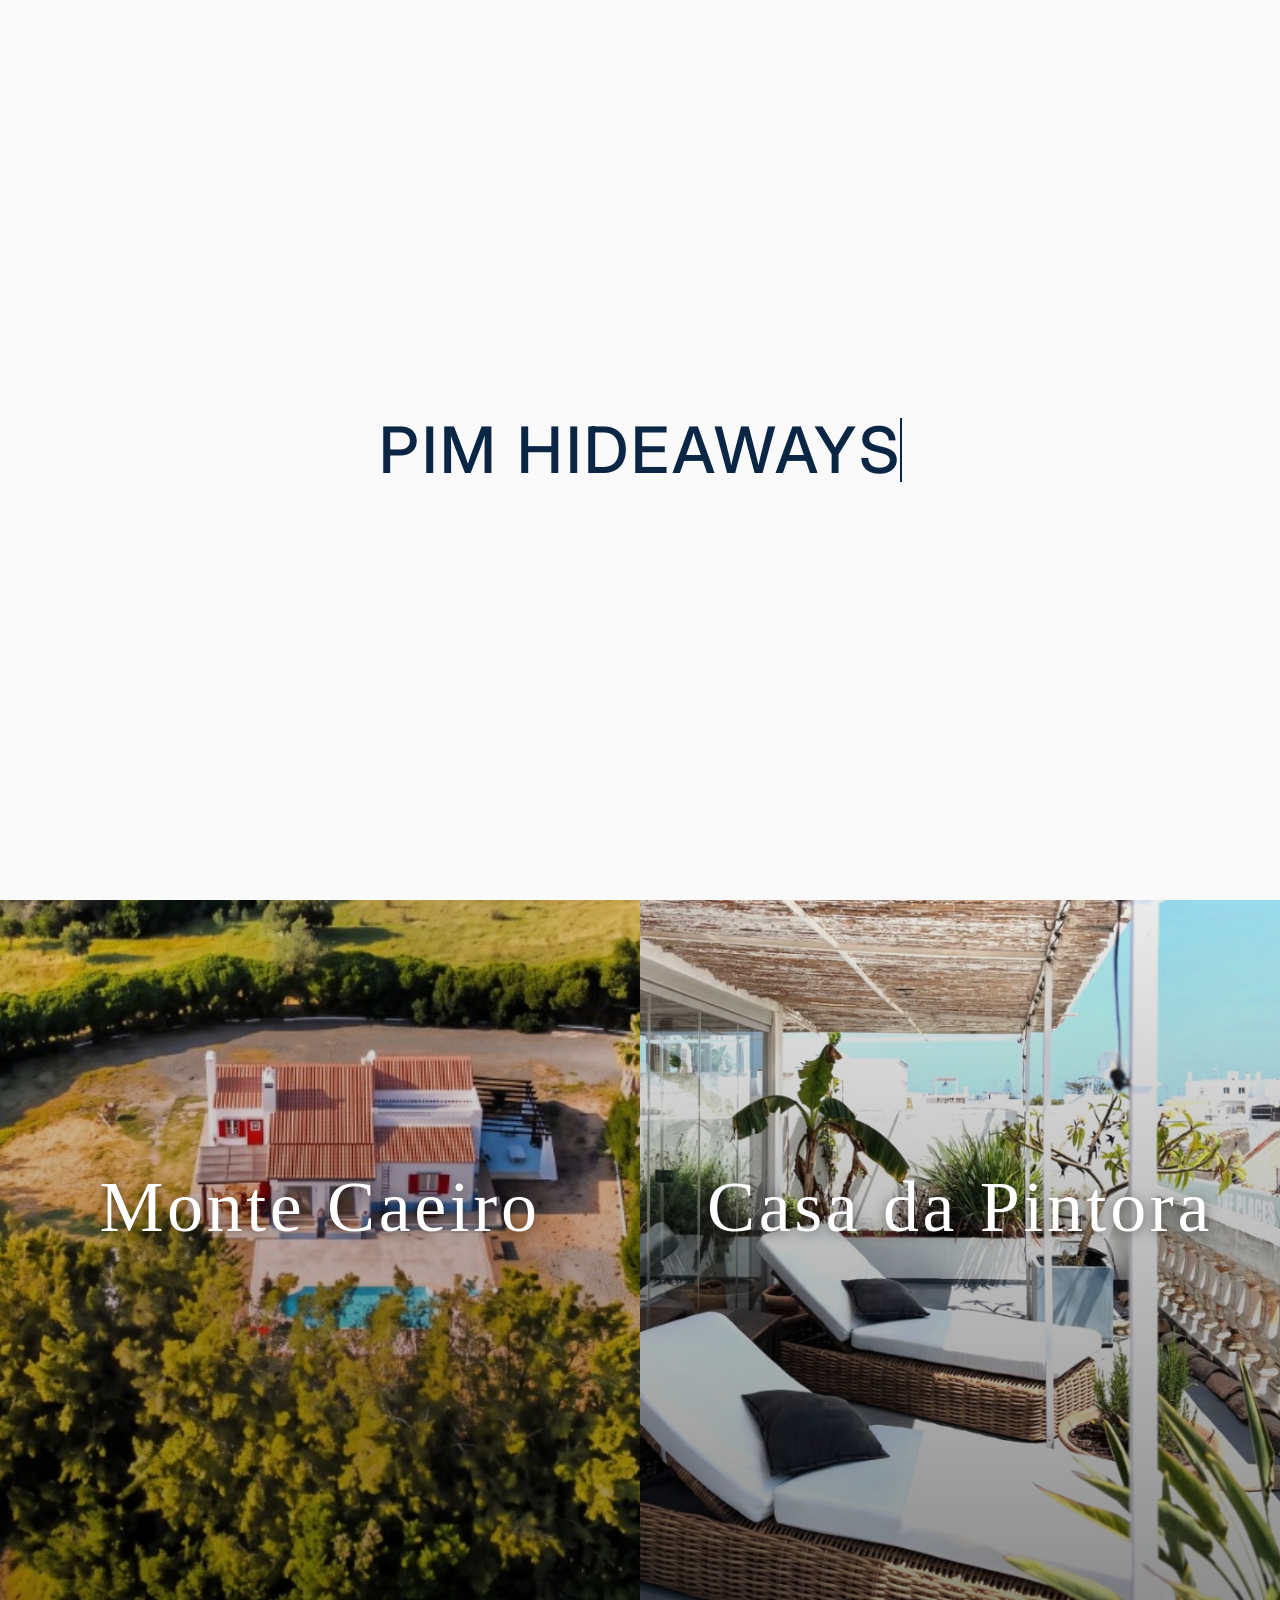
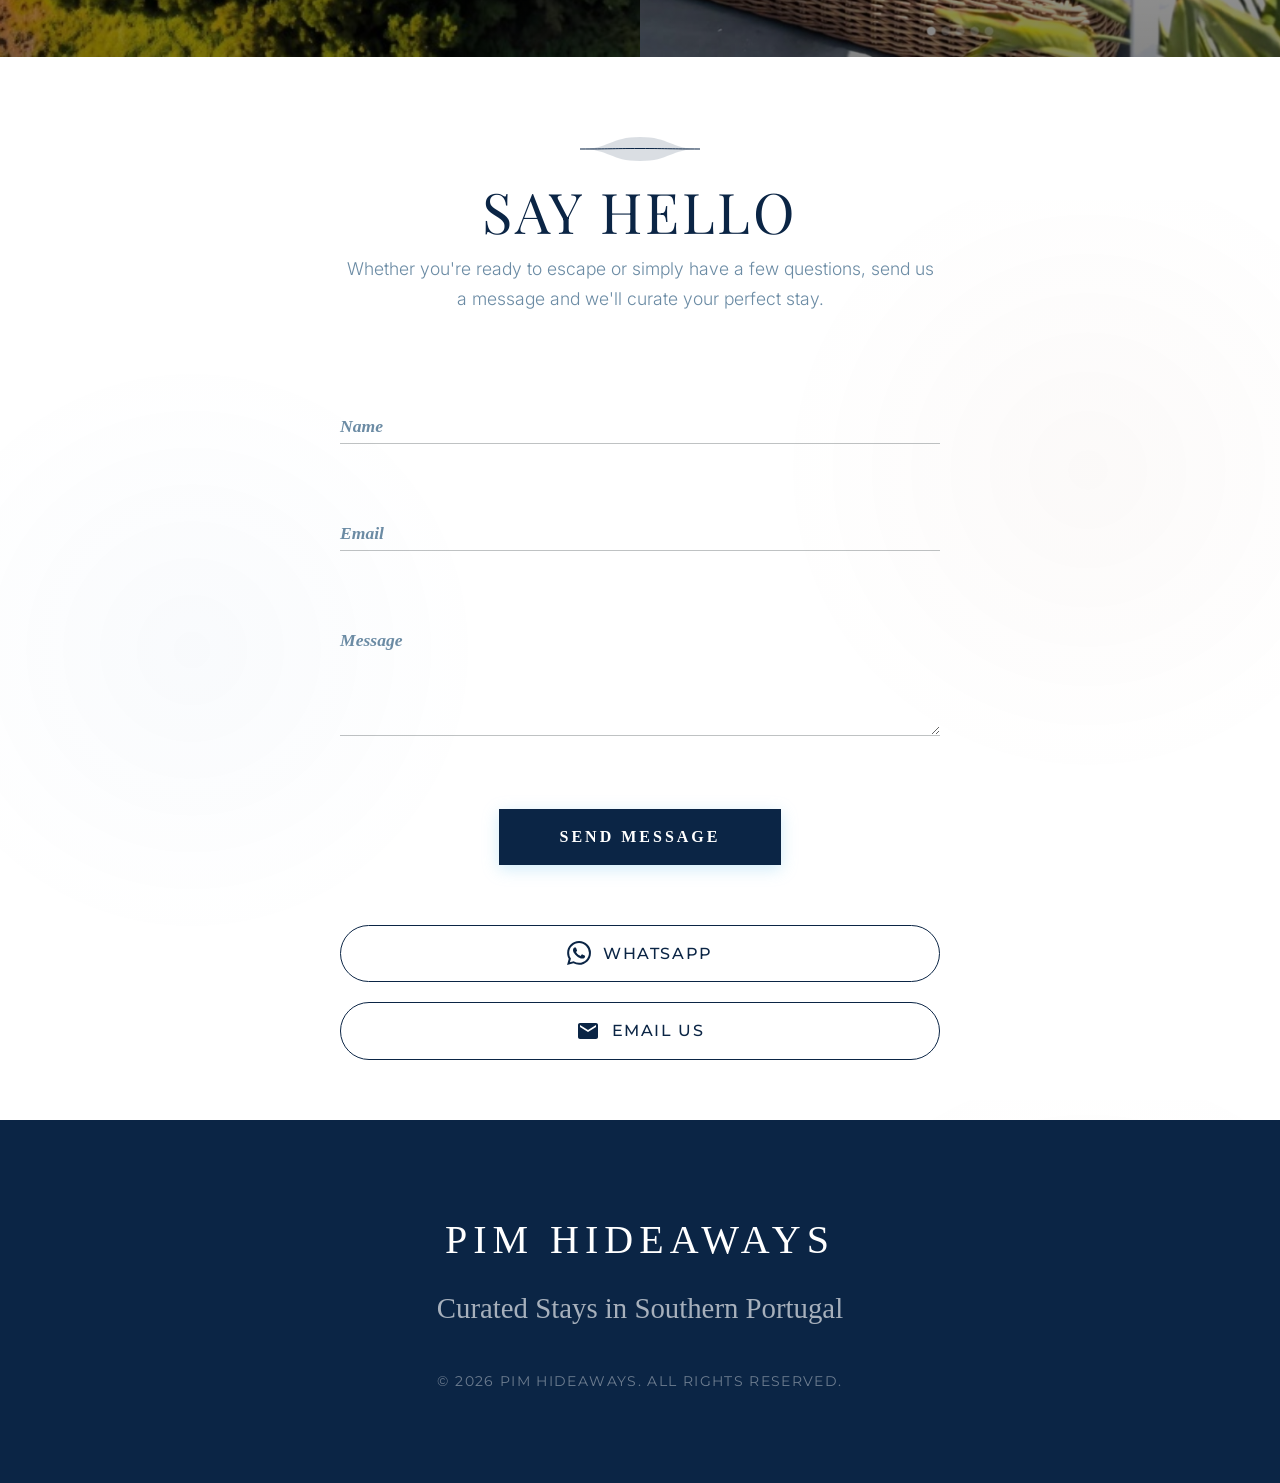
<file: index.html>
<!DOCTYPE html>
<html lang="en">
<head>
  <meta charset="UTF-8">
  <meta name="viewport" content="width=device-width, initial-scale=1.0">
  
  <!-- SEO & Open Graph Tags -->
  <title>Portugal Vacation Rentals | Porto Covo & Olhão</title>
  <meta name="description" content="Discover our luxury vacation rentals in Portugal. Choose between the breathtaking Monte Caeiro in Porto Covo and the artistic Casa da Pintora in Olhão.">
  <meta property="og:title" content="Pim Hideaways | Luxury Rentals in Portugal">
  <meta property="og:description" content="Two unique luxury properties in Portugal — Monte Caeiro in Porto Covo and Casa da Pintora in Olhão.">
  <meta property="og:image" content="https://dudupim2006.github.io/Pim-Hideaways/assets/og-preview.jpg">
  <meta property="og:image:width" content="1200">
  <meta property="og:image:height" content="630">
  <meta property="og:image:type" content="image/jpeg">
  <meta property="og:url" content="https://dudupim2006.github.io/Pim-Hideaways/">
  <meta property="og:type" content="website">
  <meta name="twitter:card" content="summary_large_image">
  <meta name="twitter:image" content="https://dudupim2006.github.io/Pim-Hideaways/assets/og-preview.jpg">

  <!-- Fonts & Icons -->
  <link rel="preconnect" href="https://fonts.googleapis.com">
  <link href="https://fonts.googleapis.com/css2?family=Inter:wght@400;500;600;800;900&family=Montserrat:ital,wght@0,100..900;1,100..900&family=Pinyon+Script&family=Playfair+Display:ital,wght@0,300;0,400;0,600;0,700;1,600&display=swap" rel="stylesheet">
  <link rel="stylesheet" href="https://fonts.googleapis.com/css2?family=Material+Symbols+Outlined:opsz,wght,FILL,GRAD@24,400,0,0" />
  
  <link rel="stylesheet" href="css/styles.css?v=23">
</head>
<body style="opacity: 0;">



  <script>
    if (sessionStorage.getItem("skipIntro")) {
      document.documentElement.classList.add("skip-intro");
      sessionStorage.removeItem("skipIntro");
    }
  </script>
  <!-- Premium Preloader Intro -->
  <div id="intro-preloader" style="display: flex; justify-content: center; align-items: center;">
    <div class="intro-logo-container" style="position: relative; display: inline-block;">
      <span class="intro-logo-hidden" style="visibility: hidden;">PIM HIDEAWAYS</span>
      <h1 class="intro-logo" style="position: absolute; top: 0; left: 0; margin: 0;">PIM HIDEAWAYS</h1>
    </div>
  </div>

  <!-- Overlay Navigation -->
  <div class="menu-overlay" id="menu-overlay">
    <div class="menu-content">
      <a href="index.html" class="menu-link hover-target">HOME</a>
      <a href="monte-caeiro.html" class="menu-link hover-target">MONTE CAEIRO</a>
      <a href="casa-da-pintora.html" class="menu-link hover-target">CASA DA PINTORA</a>
      <a href="booking.html" class="menu-link hover-target">BOOK NOW</a>
    </div>
  </div>

  <!-- Sticky Navbar -->
  <nav class="navbar">
    <div class="container nav-content">
      <a href="index.html" class="logo hover-target">PIM HIDEAWAYS</a>
      <button class="hamburger hover-target" id="hamburger-menu" aria-label="Menu">
        <span></span>
        <span></span>
      </button>
    </div>
  </nav>

  <!-- Introduction Section -->
  <header class="intro-section fade-in-section" style="padding: 140px 24px 80px; text-align: center; display: flex; flex-direction: column; align-items: center;">
    <span style="font-family: 'Inter', sans-serif; font-size: 0.85rem; font-weight: 600; letter-spacing: 4px; color: var(--color-gray); text-transform: uppercase; margin-bottom: 25px;">Our Collection</span>
    
    <h2 style="font-family: 'Playfair Display', serif; font-size: clamp(2.5rem, 5vw, 4rem); font-weight: 300; color: var(--color-charcoal); line-height: 1.2; max-width: 800px; margin: 0 auto 30px; letter-spacing: -0.02em;">
      Two distinct expressions of the Portuguese soul.
    </h2>
    
    <p style="font-family: 'Inter', sans-serif; font-size: 1.15rem; max-width: 650px; margin: 0 auto 50px; color: var(--color-gray); line-height: 1.8; font-weight: 300;">
      From the breathtaking, untamed nature of Monte Caeiro to the vibrant artistic charm of Casa da Pintora—discover your perfect escape in the South of Portugal.
    </p>

    <!-- Architectural scroll line indicator -->
    <div style="width: 1px; height: 80px; background-color: var(--color-charcoal); opacity: 0.2;"></div>
  </header>

  <!-- Split-screen "Button Pictures" Section -->
  <div class="hero-split-container fade-in-section" style="width: 100%; max-width: 1400px; margin: 0 auto;">
    <a href="monte-caeiro.html" class="hero-split-pane hover-target">
      <img src="assets/monte-new.jpg" alt="Monte Caeiro">
      <div class="hero-split-overlay"></div>
      <h2 class="hero-split-title">Monte Caeiro</h2>
    </a>
    <a href="casa-da-pintora.html" class="hero-split-pane hover-target">
      <img src="assets/casa-new.jpg" alt="Casa da Pintora">
      <div class="hero-split-overlay"></div>
      <h2 class="hero-split-title">Casa da Pintora</h2>
    </a>
  </div>

  <main>
    <!-- Property Stack removed in favor of Split-screen buttons -->
  </main>

  <!-- Contact Section -->
  <section class="contact-section container fade-in-section">
    <div class="contact-single-column" style="max-width: 600px; margin: 0 auto; text-align: center;">
      <!-- Contact Intro & Form -->
      <div class="contact-form-container">
        <div class="contact-header" style="text-align: center; margin-bottom: 40px;">
          <div class="decorative-swirl" style="margin-bottom: 15px;">
            <svg width="120" height="24" viewBox="0 0 120 24" fill="none" xmlns="http://www.w3.org/2000/svg" style="margin: 0 auto;">
              <path d="M0 12C30 12 30 0 60 0C90 0 90 12 120 12C90 12 90 24 60 24C30 24 30 12 0 12Z" fill="currentColor" opacity="0.15"/>
              <path d="M0 12C30 12 30 11.5 60 11.5C90 11.5 90 12 120 12" stroke="var(--color-charcoal)" stroke-width="1"/>
            </svg>
          </div>
          <h2 style="font-family: 'Playfair Display', serif; font-size: 3.5rem; font-style: normal; font-weight: 400; margin-bottom: 15px; color: var(--color-charcoal); line-height: 1; text-transform: uppercase; letter-spacing: 0.05em;">Say Hello</h2>
          <p style="font-family: 'Inter', sans-serif; font-size: 1.1rem; color: var(--color-gray); font-weight: 300;">Whether you're ready to escape or simply have a few questions, send us a message and we'll curate your perfect stay.</p>
        </div>
        <form class="contact-form" onsubmit="event.preventDefault();" style="text-align: left;">
          <div class="form-group">
            <input type="text" id="name" required placeholder=" ">
            <label for="name">Name</label>
          </div>
          <div class="form-group">
            <input type="email" id="email" required placeholder=" ">
            <label for="email">Email</label>
          </div>
          <div class="form-group">
            <textarea id="message" required placeholder=" " rows="2"></textarea>
            <label for="message">Message</label>
          </div>
          <div style="text-align: center; margin-bottom: 40px;">
            <button type="submit" class="btn-primary hover-target" style="padding: 18px 60px; letter-spacing: 3px; border-radius: 0; font-weight: 600;">SEND MESSAGE</button>
          </div>
        </form>
      </div>
      
      <!-- Right side: Clean Creative Contact Buttons -->
      <div class="contact-cards" style="display: flex; gap: 20px; justify-content: space-between; flex-wrap: wrap;">
        
        <a href="https://wa.me/yourwhatsapplink" target="_blank" class="circular-btn whatsapp-btn hover-target">
          <svg viewBox="0 0 24 24" style="width: 24px; height: 24px; fill: currentColor;"><path d="M17.472 14.382c-.297-.149-1.758-.867-2.03-.967-.273-.099-.471-.148-.67.15-.197.297-.767.966-.94 1.164-.173.199-.347.223-.644.075-.297-.15-1.255-.463-2.39-1.475-.883-.788-1.48-1.761-1.653-2.059-.173-.297-.018-.458.13-.606.134-.133.298-.347.446-.52.149-.174.198-.298.298-.497.099-.198.05-.371-.025-.52-.075-.149-.669-1.612-.916-2.207-.242-.579-.487-.5-.669-.51a12.8 12.8 0 0 0-.57-.01c-.198 0-.52.074-.792.372-.272.297-1.04 1.016-1.04 2.479 0 1.462 1.065 2.875 1.213 3.074.149.198 2.096 3.2 5.077 4.487.709.306 1.262.489 1.694.625.712.227 1.36.195 1.871.118.571-.085 1.758-.719 2.006-1.413.248-.694.248-1.289.173-1.413-.074-.124-.272-.198-.57-.347m-5.421 7.403h-.004a9.87 9.87 0 0 1-5.031-1.378l-.361-.214-3.741.982.998-3.648-.235-.374a9.86 9.86 0 0 1-1.51-5.26c.001-5.45 4.436-9.884 9.888-9.884 2.64 0 5.122 1.03 6.988 2.898a9.825 9.825 0 0 1 2.893 6.994c-.003 5.45-4.437 9.884-9.885 9.884m8.413-18.297A11.815 11.815 0 0 0 12.05 0C5.495 0 .16 5.335.157 11.892c0 2.096.547 4.142 1.588 5.945L.057 24l6.305-1.654a11.882 11.882 0 0 0 5.683 1.448h.005c6.554 0 11.89-5.335 11.893-11.893a11.821 11.821 0 0 0-3.48-8.413Z"/></svg>
          WhatsApp
        </a>

        <a href="mailto:tapncon.info@gmail.com" class="circular-btn email-btn hover-target">
          <svg viewBox="0 0 24 24" style="width: 24px; height: 24px; fill: currentColor;"><path d="M20 4H4c-1.1 0-1.99.9-1.99 2L2 18c0 1.1.9 2 2 2h16c1.1 0 2-.9 2-2V6c0-1.1-.9-2-2-2zm0 4l-8 5-8-5V6l8 5 8-5v2z"/></svg>
          Email Us
        </a>
        
      </div>
    </div>
  </section>

  <!-- Global Footer -->
  <footer>
    <div class="container">
      <h2>PIM Hideaways</h2>
      <p class="footer-subtitle">Curated Stays in Southern Portugal</p>
      <p>&copy; 2026 PIM Hideaways. All rights reserved.</p>
    </div>
  </footer>

  <script src="js/main.js?v=9"></script>
</body>
</html>
</file>
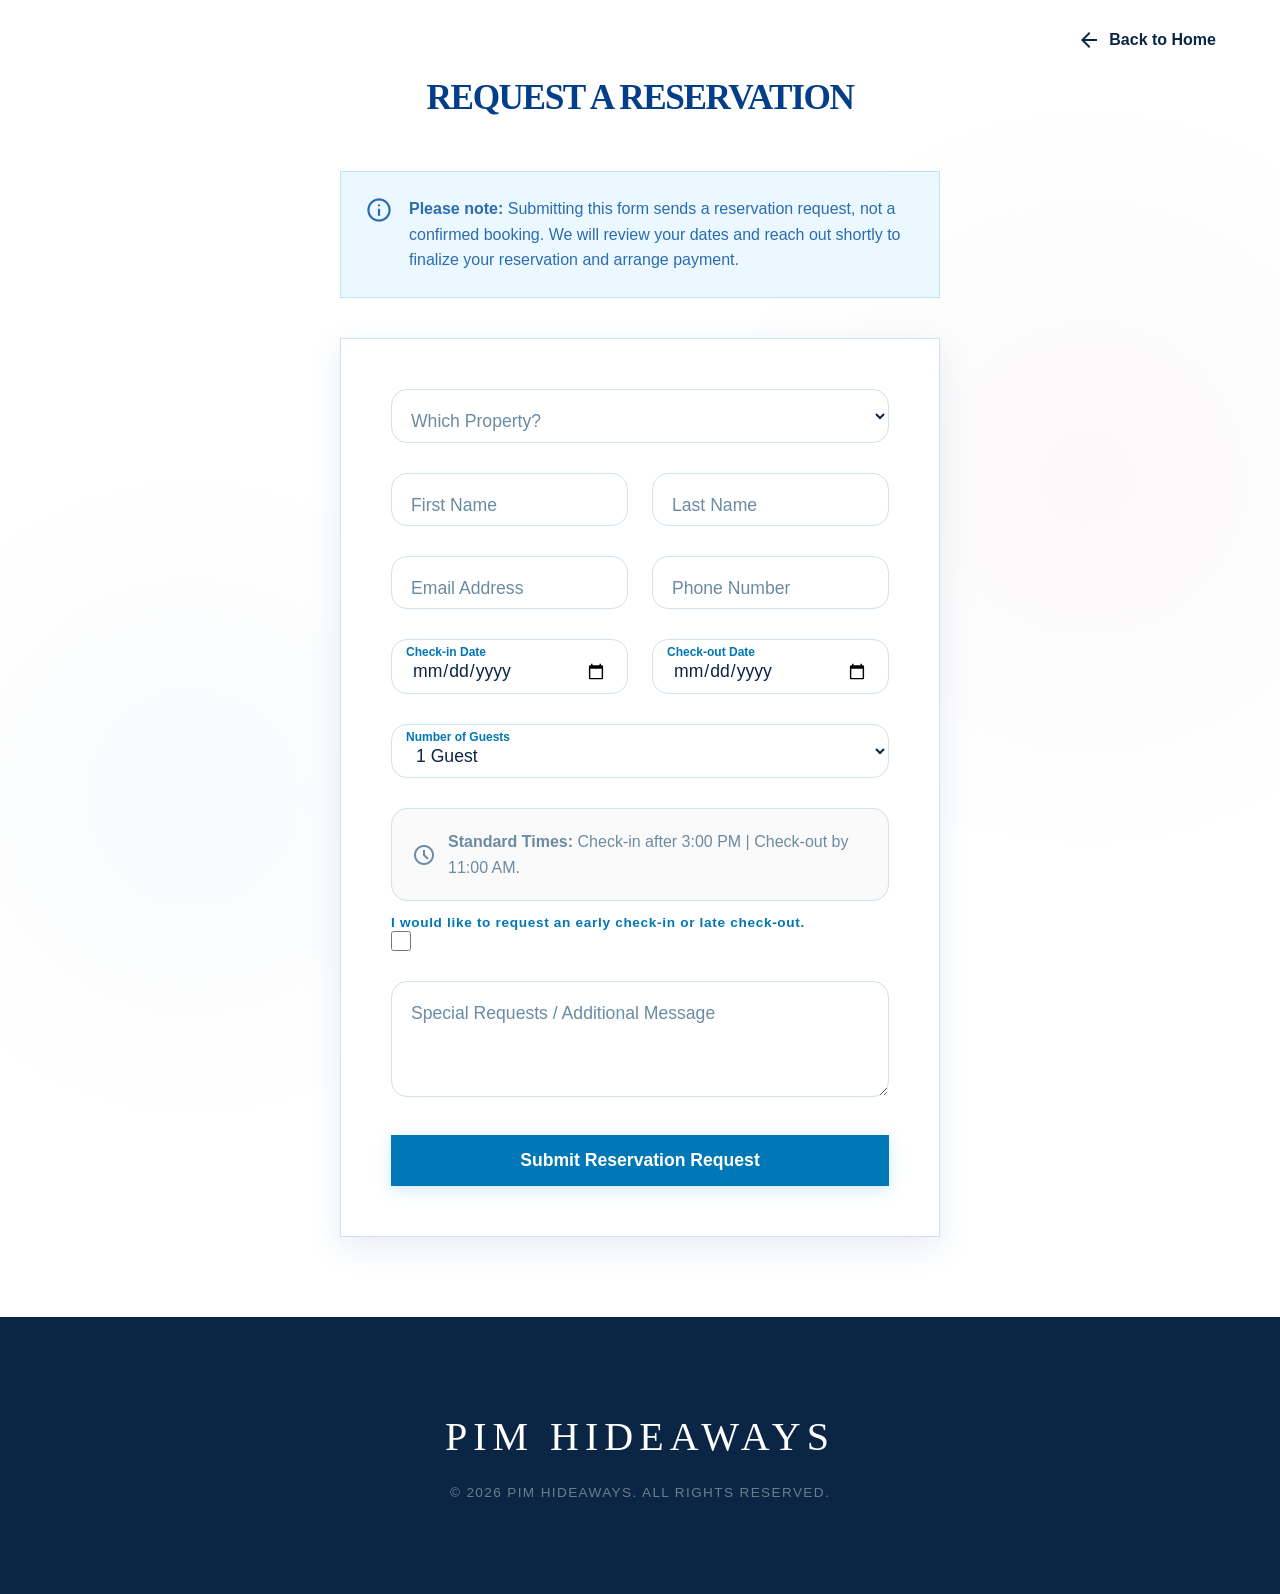
<file: booking.html>
<!DOCTYPE html>
<html lang="en">
<head>
  <meta charset="UTF-8">
  <meta name="viewport" content="width=device-width, initial-scale=1.0">
  
  <!-- SEO & Open Graph Tags -->
  <title>Request Reservation | Portugal Vacation Rentals</title>
  <meta name="description" content="Request a reservation for Monte Caeiro or Casa da Pintora. Secure your dream getaway in Portugal.">
  <meta property="og:title" content="Book Your Stay - Portugal Retreats">
  <meta property="og:description" content="Submit a reservation request for our luxury properties in Portugal.">
  <meta property="og:url" content="https://yourdomain.com/booking.html">
  <meta property="og:type" content="website">

  <!-- Fonts & Icons -->
  <link rel="preconnect" href="https://fonts.googleapis.com">
  <link rel="preconnect" href="https://fonts.gstatic.com" crossorigin>
  <link href="https://fonts.googleapis.com/css2?family=Inter:wght@400;500;600&family=Playfair+Display:ital,wght@0,600;0,700;1,600&display=swap" rel="stylesheet">
  <link rel="stylesheet" href="https://fonts.googleapis.com/css2?family=Material+Symbols+Outlined:opsz,wght,FILL,GRAD@24,400,0,0" />
  
  <!-- Global Styles -->
  <link rel="stylesheet" href="css/styles.css">
</head>
<body style="opacity: 0;">

  <!-- Sticky Navbar -->
  <nav class="navbar">
    <div class="container nav-content">
      <a href="index.html" class="logo">PIM Hideaways</a>
      <div class="nav-links">
        <a href="index.html"><span class="material-symbols-outlined">arrow_back</span> Back to Home</a>
      </div>
    </div>
  </nav>

  <!-- Main Booking Area -->
  <main class="container booking-page fade-in-section">
    
    <h1 class="section-title fade-in-section" style="text-align: center; margin-bottom: 40px;">Request a Reservation</h1>

    <!-- Crucial Text Banner -->
    <div class="disclaimer-banner fade-in-section">
      <span class="material-symbols-outlined">info</span>
      <p><strong>Please note:</strong> Submitting this form sends a reservation request, not a confirmed booking. We will review your dates and reach out shortly to finalize your reservation and arrange payment.</p>
    </div>

    <!-- Booking Form -->
    <form id="reservation-form" name="reservation" method="POST" data-netlify="true" class="booking-form fade-in-section">
      
      <div class="floating-label-group">
        <select id="property-select" name="property" required>
          <option value="" disabled selected></option>
          <option value="monte-caeiro">Monte Caeiro (Porto Covo)</option>
          <option value="casa-pintora">Casa da Pintora (Olhão)</option>
        </select>
        <label for="property-select">Which Property?</label>
      </div>

      <div class="form-row">
        <div class="floating-label-group">
          <input type="text" id="firstName" name="firstName" placeholder=" " required>
          <label for="firstName">First Name</label>
        </div>
        <div class="floating-label-group">
          <input type="text" id="lastName" name="lastName" placeholder=" " required>
          <label for="lastName">Last Name</label>
        </div>
      </div>

      <div class="form-row">
        <div class="floating-label-group">
          <input type="email" id="email" name="_replyto" placeholder=" " required>
          <label for="email">Email Address</label>
        </div>
        <div class="floating-label-group">
          <input type="tel" id="phone" name="phone" placeholder=" " required>
          <label for="phone">Phone Number</label>
        </div>
      </div>

      <div class="form-row">
        <div class="floating-label-group">
          <input type="date" id="checkin" name="checkin" placeholder=" " required>
          <label for="checkin">Check-in Date</label>
        </div>
        <div class="floating-label-group">
          <input type="date" id="checkout" name="checkout" placeholder=" " required>
          <label for="checkout">Check-out Date</label>
        </div>
      </div>

      <div class="floating-label-group">
        <select id="guests" name="guests" required>
          <option value="1">1 Guest</option>
          <option value="2">2 Guests</option>
          <option value="3">3 Guests</option>
          <option value="4">4 Guests</option>
          <option value="5">5 Guests</option>
          <option value="6">6 Guests</option>
        </select>
        <label for="guests">Number of Guests</label>
      </div>

      <!-- Rules Note -->
      <div class="rules-note">
        <span class="material-symbols-outlined">schedule</span>
        <span><strong>Standard Times:</strong> Check-in after 3:00 PM | Check-out by 11:00 AM.</span>
      </div>

      <div class="form-group checkbox">
        <input type="checkbox" id="exceptions" name="exceptions_requested">
        <label for="exceptions">I would like to request an early check-in or late check-out.</label>
      </div>

      <div class="floating-label-group">
        <textarea id="message" name="message" rows="4" placeholder=" "></textarea>
        <label for="message">Special Requests / Additional Message</label>
      </div>

      <button type="submit" class="btn-primary" style="width: 100%; font-size: 1.1rem; padding: 15px;">Submit Reservation Request</button>
    </form>

  </main>

  <!-- Global Footer -->
  <footer>
    <div class="container">
      <h2>PIM Hideaways</h2>
      <p>&copy; 2026 PIM Hideaways. All rights reserved.</p>
    </div>
  </footer>

  <script src="js/main.js"></script>
</body>
</html>
</file>
<file: css/styles.css>
:root {
  /* Ocean Vibe Palette */
  --color-primary: #0077B6; /* Bright Ocean Blue */
  --color-primary-dark: #023E8A; /* Deep Ocean Blue */
  --color-accent: #48CAE4; /* Cyan/Light Blue Accent */
  --color-white: #FFFFFF;
  --color-off-white: #FAFAFA; /* Clean neutral off-white */
  --color-charcoal: #0B2545; /* Deep Navy (replaces charcoal) */
  --color-gray: #6B8BA4; /* Muted steel blue-gray */
  --color-border: #D1E1F0;
  --color-success: #68D391;

  /* Typography - Modern Agency Aesthetic */
  --font-heading: 'Buongiorno Rastellino', serif;
  --font-body: 'Montserrat', sans-serif;

  /* Layout & Modern Elements */
  --nav-height: 80px;
  --container-max: 1200px;
  --radius-sm: 16px; /* Extra curved edges */
  --radius-lg: 32px; /* Large curves for hero and cards */
  --shadow-sm: 0 4px 20px rgba(49, 107, 179, 0.08);
  --shadow-md: 0 10px 30px rgba(49, 107, 179, 0.12);
  --shadow-lg: 0 20px 40px rgba(49, 107, 179, 0.2);
  --transition: all 0.4s cubic-bezier(0.16, 1, 0.3, 1); /* Ultra-smooth modern transitions */
}

* {
  margin: 0;
  padding: 0;
  box-sizing: border-box;
}

body {
  font-family: var(--font-body);
  color: var(--color-charcoal);
  background-color: var(--color-off-white);
  /* Add subtle texture gradient */
  background-image: radial-gradient(circle at 15% 50%, rgba(49, 107, 179, 0.03), transparent 25%),
                    radial-gradient(circle at 85% 30%, rgba(140, 74, 50, 0.03), transparent 25%);
  line-height: 1.6;
  -webkit-font-smoothing: antialiased;
}

h1, h2, h3, h4, h5, h6 {
  font-family: var(--font-heading);
  font-weight: 900; /* Extra bold modern weight */
  text-transform: uppercase;
  color: var(--color-charcoal);
  margin-bottom: 1.5rem;
  letter-spacing: -0.04em; /* Tight editorial spacing */
  line-height: 1;
}

a {
  text-decoration: none;
  color: inherit;
}

img {
  max-width: 100%;
  height: auto;
  display: block;
}

.container {
  max-width: var(--container-max);
  margin: 0 auto;
  padding: 0 24px;
}

/* Navbar (Sticky) */
.navbar {
  position: fixed;
  top: 0;
  left: 0;
  width: 100%;
  height: var(--nav-height);
  background-color: transparent;
  border-bottom: 1px solid transparent;
  z-index: 1000;
  display: flex;
  align-items: center;
  transition: all 0.4s ease;
}

.navbar.scrolled {
  background-color: rgba(255, 255, 255, 0.85);
  backdrop-filter: blur(12px);
  -webkit-backdrop-filter: blur(12px);
  border-bottom: 1px solid rgba(0, 0, 0, 0.05);
  box-shadow: 0 4px 30px rgba(0,0,0,0.05);
}

.nav-content {
  display: flex;
  justify-content: space-between;
  align-items: center;
  width: 100%;
}

.logo {
  font-family: 'Inter', sans-serif;
  font-size: 1.2rem;
  font-weight: 500;
  color: var(--color-charcoal);
  letter-spacing: 3px;
  text-transform: uppercase;
  white-space: nowrap;
  display: block;
  line-height: 1;
  transition: opacity 0.3s;
}

.logo:hover {
  opacity: 0.7;
}

.nav-links a {
  font-weight: 600;
  color: var(--color-charcoal);
  transition: var(--transition);
  display: flex;
  align-items: center;
  gap: 0.5rem;
}

.nav-links a:hover {
  color: var(--color-primary-dark);
}

/* Hamburger Menu */
.hamburger {
  display: flex;
  flex-direction: column;
  justify-content: space-around;
  width: 40px;
  height: 24px;
  background: transparent;
  border: none;
  cursor: pointer;
  z-index: 1001; /* Above overlay */
}

.hamburger span {
  width: 100%;
  height: 2px;
  background-color: var(--color-charcoal);
  transition: all 0.3s linear;
  transform-origin: 1px;
}

.hamburger.open span:first-child {
  transform: rotate(45deg);
  background-color: var(--color-white);
}

.hamburger.open span:nth-child(2) {
  opacity: 0;
}

.hamburger.open span:last-child {
  transform: rotate(-45deg);
  background-color: var(--color-white);
}

/* Full Screen Overlay */
.menu-overlay {
  position: fixed;
  top: 0;
  left: 0;
  width: 100%;
  height: 100vh;
  background-color: var(--color-charcoal);
  z-index: 1000;
  display: flex;
  align-items: center;
  justify-content: center;
  opacity: 0;
  pointer-events: none;
  transition: opacity 0.5s ease-in-out;
}

.menu-overlay.open {
  opacity: 1;
  pointer-events: all;
}

.menu-content {
  display: flex;
  flex-direction: column;
  align-items: center;
  gap: 2rem;
}

.menu-link {
  font-size: 4rem;
  font-weight: 900;
  color: var(--color-white);
  text-transform: uppercase;
  transition: color 0.3s;
}

.menu-link:hover {
  color: var(--color-gray);
}

/* Split Typography Hero Section */
.hero-section {
  position: relative;
  height: 100vh;
  width: 100%;
  display: flex;
  align-items: center;
  justify-content: center;
  overflow: hidden;
  background-color: var(--color-off-white);
}

.hero-content {
  position: relative;
  width: 100%;
  max-width: 1400px;
  height: 100%;
  display: flex;
  flex-direction: column;
  justify-content: center;
  padding: 0 5%;
}

.hero-title-top {
  font-size: clamp(2.5rem, 8vw, 6rem);
  line-height: 0.9;
  margin: 0;
  position: relative;
  z-index: 2;
  align-self: flex-start;
}

.hero-central-container {
  position: absolute;
  top: 50%;
  left: 50%;
  transform: translate(-50%, -50%);
  width: 55vw;
  height: 65vh;
  min-width: 300px;
  z-index: 1;
  overflow: hidden;
}

.hero-image-wrapper {
  position: relative;
  width: 100%;
  height: 100%;
}

.hero-image {
  position: absolute;
  top: 0;
  left: 0;
  width: 100%;
  height: 100%;
  object-fit: cover;
  opacity: 0;
  transition: opacity 1s ease-in-out;
}

.hero-image.active {
  opacity: 1;
}

.hero-title-bottom {
  font-size: clamp(2.5rem, 8vw, 6rem);
  line-height: 0.9;
  margin: 0;
  position: relative;
  z-index: 2;
  align-self: flex-end;
  text-align: right;
}

/* Make logo white when menu is open */
.navbar.menu-open .logo {
  font-family: 'Inter', sans-serif !important;
  color: var(--color-white);
}

/* Modern Contact Section */
.contact-section {
  padding: 60px 24px;
}

.contact-grid {
  display: grid;
  grid-template-columns: 1.2fr 0.8fr;
  gap: 5rem;
  align-items: flex-start;
  max-width: var(--container-max);
  margin: 0 auto;
}

@media (max-width: 968px) {
  .contact-grid {
    grid-template-columns: 1fr;
    gap: 4rem;
  }
}

.contact-form-container {
  display: flex;
  flex-direction: column;
  gap: 3rem;
}

.contact-header h2 {
  font-size: 2.5rem;
  font-weight: 800;
  letter-spacing: 0.1em;
  margin-bottom: 1rem;
  color: var(--color-charcoal);
}

.contact-header p {
  font-size: 1.05rem;
  color: var(--color-gray);
  line-height: 1.7;
}

.contact-form {
  display: flex;
  flex-direction: column;
  gap: 2.5rem;
}

/* Modern Floating Label Inputs */
.form-group {
  position: relative;
  width: 100%;
}

.form-group input,
.form-group textarea {
  width: 100%;
  padding: 0.8rem 0;
  border: none;
  border-bottom: 1px solid var(--color-border);
  background: transparent;
  font-family: var(--font-body);
  font-size: 1.1rem;
  color: var(--color-charcoal);
  transition: border-color 0.4s ease;
  border-radius: 0;
}

.form-group textarea {
  min-height: 120px;
  resize: vertical;
}

.form-group label {
  position: absolute;
  left: 0;
  top: 0.8rem;
  font-size: 1.1rem;
  color: var(--color-gray);
  pointer-events: none;
  transition: all 0.3s cubic-bezier(0.16, 1, 0.3, 1);
}

/* Floating Label Animation States */
.form-group input:focus ~ label,
.form-group input:not(:placeholder-shown) ~ label,
.form-group textarea:focus ~ label,
.form-group textarea:not(:placeholder-shown) ~ label {
  top: -1.2rem;
  font-size: 0.85rem;
  color: var(--color-primary);
  font-weight: 600;
  letter-spacing: 0.05em;
}

.form-group input:focus,
.form-group textarea:focus {
  outline: none;
  border-bottom-color: var(--color-charcoal);
}

/* Modern Contact Cards */
.contact-cards {
  display: flex;
  flex-direction: column;
  gap: 1.5rem;
}

.contact-card-item {
  display: flex;
  align-items: center;
  gap: 1.5rem;
  background: var(--color-white);
  border: 1px solid var(--color-border);
  padding: 30px;
  text-decoration: none;
  color: var(--color-charcoal);
  transition: var(--transition);
  position: relative;
  overflow: hidden;
  border-radius: 0; /* Modern sharp edges */
}

.contact-card-item::after {
  content: '';
  position: absolute;
  bottom: 0;
  left: 0;
  width: 100%;
  height: 3px;
  background-color: var(--color-primary);
  transform: scaleX(0);
  transform-origin: left;
  transition: transform 0.4s cubic-bezier(0.16, 1, 0.3, 1);
}

.contact-card-item:hover {
  transform: translateY(-5px);
  box-shadow: var(--shadow-md);
  border-color: var(--color-charcoal);
}

.contact-card-item:hover::after {
  transform: scaleX(1);
}

.contact-card-icon {
  width: 50px;
  height: 50px;
  display: flex;
  align-items: center;
  justify-content: center;
  background: var(--color-off-white);
  flex-shrink: 0;
  transition: var(--transition);
}

.contact-card-icon svg {
  width: 22px;
  height: 22px;
  fill: var(--color-charcoal);
  transition: var(--transition);
}

.contact-card-item:hover .contact-card-icon {
  background: var(--color-charcoal);
}

.contact-card-item:hover .contact-card-icon svg {
  fill: var(--color-white);
}

.contact-card-info h3 {
  font-size: clamp(1.05rem, 3vw, 1.25rem);
  font-weight: 600;
  margin-bottom: 0.2rem;
  text-transform: none;
  letter-spacing: normal;
}

.contact-card-info p {
  color: var(--color-gray);
  font-size: 0.95rem;
}

.contact-card-arrow {
  margin-left: auto;
  opacity: 0;
  transform: translateX(-10px);
  transition: all 0.4s cubic-bezier(0.16, 1, 0.3, 1);
  display: flex;
  align-items: center;
}

.contact-card-arrow svg {
  width: 20px;
  height: 20px;
  fill: none;
  stroke: var(--color-charcoal);
  stroke-width: 2;
}

.contact-card-item:hover .contact-card-arrow {
  opacity: 1;
  transform: translateX(0);
}

/* Property Stacked Cards */
.property-stack {
  display: grid;
  grid-template-columns: 1fr 1fr;
  gap: 40px;
  padding: 0 20px 100px;
  max-width: 1200px;
  margin: 0 auto;
}

.property-card {
  position: relative;
  border-radius: 0;
  overflow: hidden;
  box-shadow: var(--shadow-md);
  transition: var(--transition);
  aspect-ratio: 1/1; /* Square */
  display: block;
  cursor: pointer;
  background-color: var(--color-white);
  border: 1px solid var(--color-border);
}

.property-card:hover {
  transform: translateY(-12px) scale(1.01);
  box-shadow: var(--shadow-lg);
}

.property-card picture, .property-card img {
  width: 100%;
  height: 100%;
  object-fit: cover;
  transition: transform 0.6s cubic-bezier(0.16, 1, 0.3, 1);
}

.property-card:hover img {
  transform: scale(1.04);
}

.property-card-content {
  position: absolute;
  bottom: 0;
  left: 0;
  width: 100%;
  background: linear-gradient(to top, rgba(44, 62, 80, 0.85), transparent);
  padding: 50px 40px 40px;
  color: var(--color-white);
  pointer-events: none;
}

.property-card-content h2 {
  color: var(--color-white);
  font-size: 2.5rem;
  margin-bottom: 0.5rem;
}

.property-card-content p {
  font-size: 1.2rem;
  display: flex;
  align-items: center;
  gap: 8px;
  color: rgba(255, 255, 255, 0.9);
}

/* Buttons */
.btn-primary {
  display: inline-block;
  background-color: var(--color-primary);
  color: var(--color-white) !important;
  padding: 14px 28px;
  border-radius: 50px; /* Pill shape for modern look */
  font-weight: 600;
  transition: var(--transition);
  border: none;
  cursor: pointer;
  text-align: center;
  box-shadow: 0 4px 15px rgba(137, 207, 240, 0.4);
}

.btn-primary:hover {
  background-color: var(--color-primary-dark);
  transform: translateY(-2px);
  box-shadow: 0 8px 25px rgba(137, 207, 240, 0.5);
}

/* Details Page */
.hero-gallery {
  position: relative;
  height: 60vh;
  min-height: 450px;
  margin: 24px auto;
  max-width: calc(100% - 48px);
  border-radius: var(--radius-lg);
  overflow: hidden;
  box-shadow: var(--shadow-sm);
}

.hero-gallery picture, .hero-gallery img {
  width: 100%;
  height: 100%;
  object-fit: cover;
}

@media (max-width: 600px) {
  .hero-gallery {
    margin: 16px auto;
    max-width: calc(100% - 32px);
    border-radius: var(--radius-sm);
  }
}

.details-content {
  padding: 60px 0;
  display: grid;
  grid-template-columns: 2fr 1fr;
  gap: 80px;
}

@media (max-width: 900px) {
  .details-content {
    grid-template-columns: 1fr;
    gap: 40px;
  }
}

/* Image Gallery */
.section-title {
  font-size: 2.2rem;
  margin-bottom: 1.5rem;
  padding-bottom: 1rem;
  color: var(--color-primary-dark);
}

.amenities-grid {
  display: grid;
  grid-template-columns: repeat(auto-fill, minmax(200px, 1fr));
  gap: 24px;
  margin-bottom: 50px;
}

.amenity-item {
  display: flex;
  align-items: center;
  gap: 12px;
  font-weight: 500;
  background-color: var(--color-white);
  padding: 16px;
  border-radius: var(--radius-sm);
  box-shadow: 0 2px 10px rgba(0,0,0,0.02);
  border: 1px solid var(--color-border);
}

.amenity-item .material-symbols-outlined {
  color: var(--color-primary-dark);
}

/* Pricing Sidebar */
.pricing-sidebar {
  background-color: var(--color-white);
  border-radius: var(--radius-lg);
  padding: 40px;
  box-shadow: var(--shadow-md);
  position: sticky;
  top: calc(var(--nav-height) + 40px);
  border: 1px solid var(--color-border);
}

.price-head {
  font-size: 2.5rem;
  font-weight: 800;
  color: var(--color-charcoal);
  margin-bottom: 24px;
}

.price-head span {
  font-size: 1.1rem;
  color: var(--color-gray);
  font-weight: 500;
}

.pricing-sidebar .btn-primary {
  width: 100%;
  font-size: 1.1rem;
  padding: 16px;
  margin-top: 24px;
}

/* Calendar Mock */
.calendar-mock {
  display: grid;
  grid-template-columns: repeat(7, 1fr);
  gap: 8px;
  margin-bottom: 50px;
  background: var(--color-white);
  padding: 30px;
  border-radius: var(--radius-lg);
  box-shadow: var(--shadow-sm);
  text-align: center;
  border: 1px solid var(--color-border);
}

.cal-day-header {
  font-weight: 700;
  color: var(--color-gray);
  padding: 10px 0;
}

.cal-day {
  padding: 15px 0;
  border-radius: var(--radius-sm);
  background-color: var(--color-off-white);
  font-weight: 600;
  transition: var(--transition);
}

.cal-day.booked {
  background-color: #FEEBC8;
  color: #DD6B20;
  text-decoration: line-through;
  opacity: 0.6;
}

.cal-day.available {
  background-color: #E6FFFA;
  color: #319795;
  cursor: pointer;
}

.cal-day.available:hover {
  transform: scale(1.1);
  box-shadow: var(--shadow-sm);
}

/* FAQ Accordion */
.faq-container {
  margin-bottom: 50px;
}

.faq-item {
  border-bottom: 1px solid var(--color-border);
  padding: 24px 0;
}

.faq-question {
  display: flex;
  justify-content: space-between;
  align-items: center;
  font-weight: 600;
  font-size: clamp(1.05rem, 3vw, 1.25rem);
  cursor: pointer;
  color: var(--color-charcoal);
  transition: var(--transition);
}

.faq-question:hover {
  color: var(--color-primary-dark);
}

.faq-answer {
  max-height: 0;
  overflow: hidden;
  transition: var(--transition);
  color: var(--color-gray);
  opacity: 0;
}

.faq-item.active .faq-answer {
  max-height: 500px;
  padding-top: 16px;
  opacity: 1;
}

.faq-item.active .material-symbols-outlined {
  transform: rotate(180deg);
  transition: var(--transition);
}

/* Booking Form */
.booking-page {
  padding: 80px 0;
  max-width: 600px;
  margin: 0 auto;
}

/* Photo Gallery Grid - Optimized for Performance */
.photo-gallery {
  display: grid;
  grid-template-columns: repeat(auto-fit, minmax(300px, 1fr));
  gap: 20px;
  padding: 40px 24px;
   /* Helps browser skip rendering layout if offscreen */
}

.gallery-item {
  width: 100%;
  height: 300px;
  object-fit: cover;
  border-radius: 0;
  cursor: pointer;
  
  /* Hardware Acceleration for smooth hovers */
  transition: transform 0.4s ease, box-shadow 0.4s ease;
  will-change: transform, box-shadow;
  transform: translateZ(0);
  backface-visibility: hidden;
}

.gallery-item:hover {
  transform: scale(1.02) translateZ(0);
  box-shadow: var(--shadow-lg);
}

/* Make some items span 2 columns if screen is large enough */
@media (min-width: 768px) {
  .gallery-item:nth-child(1) {
    grid-column: span 2;
    height: 400px;
  }
}

.disclaimer-banner {
  background-color: #EBF8FF;
  color: #2B6CB0;
  padding: 24px;
  border-radius: var(--radius-sm);
  margin-bottom: 40px;
  display: flex;
  align-items: flex-start;
  gap: 16px;
  border: 1px solid #BEE3F8;
}

.disclaimer-banner .material-symbols-outlined {
  font-size: 28px;
}

.booking-form {
  background-color: var(--color-white);
  padding: 50px;
  border-radius: var(--radius-lg);
  box-shadow: var(--shadow-md);
  border: 1px solid var(--color-border);
}

.form-group {
  margin-bottom: 30px;
}

.form-row {
  display: grid;
  grid-template-columns: 1fr 1fr;
  gap: 24px;
}

@media (max-width: 600px) {
  .form-row {
    grid-template-columns: 1fr;
  }
}

.form-group label {
  display: block;
  font-weight: 600;
  margin-bottom: 10px;
  color: var(--color-charcoal);
}

.form-control {
  width: 100%;
  padding: 16px 20px;
  border: 1px solid var(--color-border);
  border-radius: var(--radius-sm);
  font-family: var(--font-body);
  font-size: 1rem;
  transition: var(--transition);
  background-color: var(--color-off-white);
}

.form-control:focus {
  outline: none;
  border-color: var(--color-primary);
  background-color: var(--color-white);
  box-shadow: 0 0 0 4px rgba(137, 207, 240, 0.2);
}

.form-group.checkbox {
  display: flex;
  align-items: center;
  gap: 12px;
}

.form-group.checkbox input[type="checkbox"] {
  width: 20px;
  height: 20px;
  accent-color: var(--color-primary);
}

.form-group.checkbox label {
  margin-bottom: 0;
  font-weight: 500;
  color: var(--color-gray);
}

.rules-note {
  background-color: var(--color-off-white);
  padding: 20px;
  border-radius: var(--radius-sm);
  margin-bottom: 30px;
  font-size: 1rem;
  color: var(--color-gray);
  display: flex;
  align-items: center;
  gap: 12px;
  border: 1px solid var(--color-border);
}

/* Reviews Section */
.reviews-grid {
  display: grid;
  grid-template-columns: repeat(auto-fill, minmax(280px, 1fr));
  gap: 24px;
  margin-bottom: 50px;
}

.review-card {
  background-color: var(--color-white);
  padding: 30px;
  border-radius: var(--radius-sm);
  box-shadow: 0 4px 15px rgba(0,0,0,0.03);
  border: 1px solid var(--color-border);
}

.stars {
  color: #F6E05E;
  margin-bottom: 16px;
  font-size: 1.2rem;
}

.review-text {
  font-style: italic;
  margin-bottom: 20px;
  color: var(--color-gray);
  line-height: 1.8;
}

.review-author {
  font-weight: 700;
  color: var(--color-charcoal);
}

/* Mobile Sticky CTA */
.mobile-sticky-cta {
  display: none;
  position: fixed;
  bottom: 0;
  left: 0;
  width: 100%;
  background-color: rgba(255, 255, 255, 0.95);
  backdrop-filter: blur(10px);
  padding: 20px 24px;
  box-shadow: 0 -10px 30px rgba(137, 207, 240, 0.15);
  z-index: 1000;
  align-items: center;
  justify-content: space-between;
  border-top: 1px solid var(--color-border);
  border-top-left-radius: var(--radius-lg);
  border-top-right-radius: var(--radius-lg);
}

@media (max-width: 900px) {
  .pricing-sidebar {
    display: none;
  }
  .mobile-sticky-cta {
    display: flex;
  }
  body {
    padding-bottom: 100px;
  }
}

.mobile-sticky-cta .price-head {
  margin-bottom: 0;
  font-size: 1.6rem;
}

.mobile-sticky-cta .btn-primary {
  padding: 14px 24px;
  border-radius: 50px;
}

/* Footer */
footer {
  background-color: var(--color-white);
  color: var(--color-gray);
  padding: 60px 0;
  text-align: center;
  margin-top: 80px;
  border-top: 1px solid var(--color-border);
}

footer h2 {
  color: var(--color-primary-dark);
  margin-bottom: 10px;
}

footer p {
  opacity: 0.8;
}

/* ==========================================================================
   Premium Boutique Features & Advanced UX
   ========================================================================== */

/* 1. Page Transitions */
body.fade-transition {
  opacity: 1;
  transition: opacity 0.5s ease-in-out;
}

body.fade-out {
  opacity: 0;
}

/* 2. Scroll Animations (Intersection Observer) */
.fade-in-section {
  opacity: 0;
  transform: translateY(30px);
  visibility: hidden;
  transition: opacity 0.8s ease-out, transform 0.8s ease-out;
  will-change: opacity, visibility;
}

.fade-in-section.is-visible {
  opacity: 1;
  transform: none;
  visibility: visible;
}

/* 3. Cinematic Video Hero */
.video-hero {
  position: relative;
  width: 100%;
  height: 80vh;
  min-height: 500px;
  overflow: hidden;
  display: flex;
  align-items: center;
  justify-content: center;
  margin-bottom: 60px;
}

.video-hero video {
  position: absolute;
  top: 50%;
  left: 50%;
  width: 100%;
  height: 100%;
  object-fit: cover;
  transform: translate(-50%, -50%);
  z-index: 1;
}

.video-hero-overlay {
  position: absolute;
  top: 0;
  left: 0;
  width: 100%;
  height: 100%;
  background: linear-gradient(135deg, rgba(34, 78, 133, 0.6) 0%, rgba(44, 53, 57, 0.4) 100%);
  backdrop-filter: blur(3px);
  z-index: 2;
}

.video-hero-content {
  position: relative;
  z-index: 3;
  text-align: center;
  color: var(--color-white);
  padding: 0 20px;
}

.video-hero-content h1 {
  color: var(--color-white);
  font-size: 5rem;
  text-shadow: none;
}

.video-hero-content p {
  font-size: 1.5rem;
  font-weight: 300;
  letter-spacing: 0.05em;
  text-shadow: none;
}

/* 4. Custom Map & Itinerary */
.curated-guide {
  display: grid;
  grid-template-columns: 1fr 1fr;
  gap: 40px;
  margin-bottom: 60px;
}

@media (max-width: 900px) {
  .curated-guide {
    grid-template-columns: 1fr;
  }
}

.map-placeholder {
  width: 100%;
  height: 100%;
  min-height: 350px;
  background-color: var(--color-border);
  border-radius: var(--radius-sm);
  display: flex;
  align-items: center;
  justify-content: center;
  color: var(--color-gray);
  font-weight: 500;
  background-image: repeating-linear-gradient(45deg, #f0f2f5 25%, transparent 25%, transparent 75%, #f0f2f5 75%, #f0f2f5), repeating-linear-gradient(45deg, #f0f2f5 25%, var(--color-off-white) 25%, var(--color-off-white) 75%, #f0f2f5 75%, #f0f2f5);
  background-position: 0 0, 10px 10px;
  background-size: 20px 20px;
  box-shadow: inset 0 0 20px rgba(0,0,0,0.05);
}

.itinerary-list {
  list-style: none;
  padding-left: 20px;
  border-left: 2px solid var(--color-primary);
}

.itinerary-item {
  position: relative;
  margin-bottom: 25px;
  padding-left: 20px;
}

.itinerary-item::before {
  content: '';
  position: absolute;
  left: -27px;
  top: 5px;
  width: 12px;
  height: 12px;
  border-radius: 50%;
  background-color: var(--color-primary);
  border: 3px solid var(--color-white);
  box-shadow: 0 0 0 2px var(--color-primary);
}

.itinerary-item h4 {
  margin-bottom: 5px;
  color: var(--color-primary-dark);
}

/* 5. Premium Floating Label Form */
.floating-label-group {
  position: relative;
  margin-bottom: 30px;
}

.floating-label-group input,
.floating-label-group select,
.floating-label-group textarea {
  width: 100%;
  padding: 20px 20px 10px;
  border: 1px solid var(--color-border);
  border-radius: var(--radius-sm);
  font-family: var(--font-body);
  font-size: 1.1rem;
  background-color: transparent;
  transition: all 0.3s ease;
  color: var(--color-charcoal);
  z-index: 2;
  position: relative;
}

.floating-label-group label {
  position: absolute;
  top: 18px;
  left: 20px;
  font-size: 1.1rem;
  color: var(--color-gray);
  transition: all 0.3s ease;
  pointer-events: none;
  z-index: 1;
}

.floating-label-group input:focus,
.floating-label-group select:focus,
.floating-label-group textarea:focus {
  outline: none;
  border-color: var(--color-primary);
  box-shadow: 0 0 0 4px rgba(49, 107, 179, 0.15);
  background-color: var(--color-white);
}

.floating-label-group input:focus ~ label,
.floating-label-group input:not(:placeholder-shown) ~ label,
.floating-label-group select:focus ~ label,
.floating-label-group select:valid ~ label,
.floating-label-group textarea:focus ~ label,
.floating-label-group textarea:not(:placeholder-shown) ~ label {
  top: 4px;
  left: 15px;
  font-size: 0.75rem;
  color: var(--color-primary);
  font-weight: 600;
}

/* Validation Colors */
.floating-label-group input.is-valid {
  border-color: var(--color-success);
}
.floating-label-group input.is-invalid {
  border-color: #E53E3E;
}

/* Instagram Link Styles */
.ig-link {
  display: inline-flex;
  align-items: center;
  color: var(--color-charcoal);
  margin-left: 15px;
  transition: opacity 0.3s ease, transform 0.3s ease;
  vertical-align: middle;
  text-decoration: none;
}
.ig-link:hover {
  opacity: 0.7;
  transform: scale(1.05);
}
.ig-icon {
  width: 24px;
  height: 24px;
}
.ig-text {
  font-family: var(--font-body);
  font-size: 0.9rem;
  font-weight: 500;
  margin-left: 8px;
  letter-spacing: 0.02em;
}

@media (max-width: 900px) {
  .property-stack {
    grid-template-columns: 1fr;
  }
}

/* --- Premium Preloader Intro --- */
#intro-preloader {
  position: fixed;
  top: 0;
  left: 0;
  width: 100vw;
  height: 100vh;
  background-color: var(--color-off-white);
  z-index: 99999;
  display: flex;
  align-items: center;
  justify-content: center;
  transition: transform 1.2s cubic-bezier(0.76, 0, 0.24, 1);
}

#intro-preloader.hidden {
  transform: translateY(-100%);
  pointer-events: none;
}

.intro-logo-container {
  display: inline-block;
  position: relative;
}

.intro-logo, .intro-logo-hidden {
  font-family: 'Inter', sans-serif;
  font-size: clamp(2rem, 5vw, 4rem);
  font-weight: 500;
  color: var(--color-charcoal);
  text-transform: uppercase;
  letter-spacing: 3px;
  white-space: nowrap;
  line-height: 1;
}

.intro-logo {
  overflow: hidden;
  border-right: 2px solid var(--color-charcoal);
  width: 0;
  /* Typing is 1.8s, delay is 0.4s, hold is 0.8s, fade out is 0.5s */
  animation: 
    introTypewriter 1.8s steps(13) 0.4s forwards,
    introTypewriterCaret 0.75s step-end infinite alternate,
    introTypewriterFadeOut 0.5s ease 2.3s forwards;
}

@keyframes introTypewriter {
  from { width: 0; }
  to { width: 100%; }
}

@keyframes introTypewriterCaret {
  from { border-color: transparent }
  to { border-color: var(--color-charcoal) }
}

@keyframes introTypewriterFadeOut {
  from {
    opacity: 1;
    transform: translateY(0);
  }
  to {
    opacity: 0;
    transform: translateY(-20px);
    border-right-color: transparent;
  }
}

.no-scroll {
  overflow: hidden !important;
  height: 100vh;
}



/* Fine-tune layout transitions for a slower, lighter, high-end feel */
.property-card {
  transition: transform 0.8s cubic-bezier(0.16, 1, 0.3, 1), box-shadow 0.8s cubic-bezier(0.16, 1, 0.3, 1);
}

.property-card img {
  transition: transform 1.2s cubic-bezier(0.16, 1, 0.3, 1);
}

.gallery-item {
  transition: transform 0.8s cubic-bezier(0.16, 1, 0.3, 1), box-shadow 0.8s cubic-bezier(0.16, 1, 0.3, 1);
}

/* --- Casa da Pintora Theme Page --- */
.pintora-theme {
  --color-primary: #8C4A32; /* Warm artistic terracotta */
  --color-primary-dark: #6E321F;
  --color-accent: #2E5B82; /* Cobalt / Indigo blue */
  background-color: #FAF8F5; /* Warmer plaster-like background */
}

/* Editorial layout styles */
.editorial-quote {
  font-family: var(--font-heading);
  font-size: clamp(1.5rem, 3vw, 2.5rem);
  font-weight: 500;
  line-height: 1.4;
  color: var(--color-primary);
  text-align: center;
  max-width: 900px;
  margin: 80px auto;
  padding: 0 24px;
  position: relative;
  text-transform: none;
  letter-spacing: -0.01em;
}

.editorial-quote span {
  display: block;
  font-size: 1rem;
  color: var(--color-gray);
  margin-top: 1.5rem;
  text-transform: uppercase;
  letter-spacing: 0.15em;
  font-weight: 600;
}

.journal-grid {
  display: grid;
  grid-template-columns: repeat(auto-fit, minmax(300px, 1fr));
  gap: 30px;
  margin: 60px 0;
}

.journal-card {
  background: var(--color-white);
  border: 1px solid var(--color-border);
  padding: 40px;
  display: flex;
  flex-direction: column;
  gap: 1.5rem;
  transition: var(--transition);
}

.journal-card:hover {
  transform: translateY(-8px);
  box-shadow: var(--shadow-md);
}

.journal-card h3 {
  font-size: 1.5rem;
  color: var(--color-primary);
  margin-bottom: 0;
  letter-spacing: 0.05em;
}

.journal-card p {
  color: var(--color-gray);
  font-size: 1rem;
  line-height: 1.7;
}

/* New Styles Requested */

/* 1. Global Sharp Edges */
button,
.btn,
.btn-primary,
.card,
.property-card,
img,
.hero-gallery,
.contact-card-item,
.pricing-sidebar,
.calendar-mock,
.amenity-item,
.journal-card,
.review-card,
.form-control,
.form-group input,
.form-group textarea,
.map-placeholder,
.disclaimer-banner,
.booking-form {
  border-radius: 0 !important;
}

/* 2. Elegant Contact Form Override */
.contact-form-container {
  background: transparent !important;
  border: none !important;
  backdrop-filter: none !important;
  -webkit-backdrop-filter: none !important;
  padding: 20px 0;
}
.contact-form .form-group {
  margin-bottom: 25px;
}
.contact-form .form-group input,
.contact-form .form-group textarea {
  background: transparent !important;
  border: none !important;
  border-bottom: 1px solid rgba(44, 53, 57, 0.3) !important;
  padding: 10px 0 !important;
  font-family: 'Buongiorno Rastellino', serif !important;
  font-size: 1.1rem !important;
  font-style: italic;
  color: var(--color-charcoal) !important;
  transition: border-color 0.3s ease !important;
}
.contact-form .form-group input:focus,
.contact-form .form-group textarea:focus {
  background: transparent !important;
  border-bottom: 1px solid var(--color-charcoal) !important;
}
.contact-form .form-group label {
  top: 10px;
  left: 0;
  font-family: 'Buongiorno Rastellino', serif;
  font-style: italic;
  font-size: 1.1rem;
  color: var(--color-gray);
  transition: all 0.3s ease;
}
.contact-form .form-group input:focus ~ label,
.contact-form .form-group input:not(:placeholder-shown) ~ label,
.contact-form .form-group textarea:focus ~ label,
.contact-form .form-group textarea:not(:placeholder-shown) ~ label {
  top: -20px;
  font-size: 0.85rem;
  font-style: normal;
  color: var(--color-charcoal);
  letter-spacing: 0.1em;
  text-transform: uppercase;
}
.contact-section .btn-primary {
  background: var(--color-charcoal) !important;
  color: white !important;
  border: 1px solid var(--color-charcoal) !important;
  padding: 15px 40px;
  font-family: 'Buongiorno Rastellino', serif;
  font-size: 1rem;
  letter-spacing: 0.1em;
  text-transform: uppercase;
  transition: all 0.3s ease;
}
.contact-section .btn-primary:hover {
  background: transparent !important;
  color: var(--color-charcoal) !important;
}

/* Circular Contact Buttons */
.contact-cards {
  display: flex;
  gap: 20px;
  justify-content: center;
  flex-wrap: wrap;
}
.circular-btn {
  flex: 1;
  display: flex;
  align-items: center;
  justify-content: center;
  gap: 12px;
  background-color: white;
  color: var(--color-charcoal);
  border: 1px solid var(--color-charcoal);
  padding: 15px 30px;
  border-radius: 50px;
  text-decoration: none;
  font-family: 'Montserrat', sans-serif;
  font-weight: 500;
  font-size: 1rem;
  text-transform: uppercase;
  letter-spacing: 0.1em;
  min-width: 250px;
  transition: all 0.3s ease;
}
.circular-btn svg {
  transition: transform 0.3s ease;
}
.circular-btn:hover svg {
  transform: scale(1.1);
}
.whatsapp-btn:hover {
  background-color: #25D366;
  color: white;
  border-color: #25D366;
}
.email-btn:hover {
  background-color: #2C7BE5;
  color: white;
  border-color: #2C7BE5;
}

/* 3. Split-screen Hero (index.html) */
.hero-split-container {
  display: flex;
  width: 100vw;
  height: 100vh;
  overflow: hidden;
  margin-top: calc(-1 * var(--nav-height));
}
.hero-split-pane {
  flex: 1;
  position: relative;
  overflow: hidden;
  transition: flex 0.6s cubic-bezier(0.16, 1, 0.3, 1);
  cursor: pointer;
  display: flex;
  align-items: center;
  justify-content: center;
  text-decoration: none;
}
.hero-split-pane:hover {
  flex: 1.2;
}
.hero-split-pane img {
  position: absolute;
  top: 0;
  left: 0;
  width: 100%;
  height: 100%;
  object-fit: cover;
  transition: transform 1.2s cubic-bezier(0.16, 1, 0.3, 1);
  z-index: 1;
}
.hero-split-pane:hover img {
  transform: scale(1.05);
}
.hero-split-overlay {
  position: absolute;
  top: 0;
  left: 0;
  width: 100%;
  height: 100%;
  background: linear-gradient(to top, rgba(0,0,0,0.6), transparent);
  opacity: 0.8;
  z-index: 2;
  transition: opacity 0.6s ease;
}
.hero-split-container:hover .hero-split-pane:not(:hover) .hero-split-overlay {
  opacity: 1;
}
.hero-split-pane:hover .hero-split-overlay {
  opacity: 0.2;
}
.hero-split-title {
  position: relative;
  z-index: 3;
  color: white;
  font-family: 'Buongiorno Rastellino', serif;
  font-size: clamp(2.5rem, 6vw, 4.5rem);
  text-shadow: 0 2px 12px rgba(0,0,0,0.5);
  font-weight: 300;
  font-style: normal;
  margin: 0;
  text-transform: none;
  letter-spacing: 0.05em;
  text-align: center;
}

/* Mobile: stack the two property panes vertically, equal sizes */
@media (max-width: 768px) {
  .hero-split-container {
    flex-direction: column;
    height: auto !important;
    margin-top: 0;
    width: 100% !important;
    max-width: 100% !important;
  }
  .hero-split-pane {
    flex: none !important;
    width: 100%;
    height: 45vh;
    min-height: 240px;
  }
  .hero-split-pane:hover {
    flex: none !important;
  }
  .hero-split-title {
    font-size: clamp(2rem, 8vw, 3rem);
    text-align: center;
  }
}

/* 4. Instagram-inspired Bohemian Journal Grid */
.pintora-theme .journal-grid {
  display: grid;
  grid-template-columns: repeat(3, 1fr);
  gap: 15px;
  margin: 40px 0;
}
.pintora-theme .journal-item {
  position: relative;
  aspect-ratio: 1 / 1;
  overflow: hidden;
}
.pintora-theme .journal-item img {
  width: 100%;
  height: 100%;
  object-fit: cover;
}
.pintora-theme .journal-item.text-card {
  background: var(--color-primary); /* Terracotta */
  color: white;
  padding: 30px;
  display: flex;
  flex-direction: column;
  justify-content: center;
  text-align: center;
}
.pintora-theme .journal-item.text-card.indigo {
  background: var(--color-accent); /* Indigo */
}
.pintora-theme .journal-item h3 {
  color: white;
  margin-bottom: 10px;
  font-size: clamp(1.05rem, 3vw, 1.25rem);
  letter-spacing: normal;
}
.pintora-theme .journal-item p {
  color: rgba(255,255,255,0.9);
  font-size: 0.95rem;
}
@media (max-width: 768px) {
  .pintora-theme .journal-grid {
    grid-template-columns: repeat(2, 1fr);
  }
}
@media (max-width: 480px) {
  .pintora-theme .journal-grid {
    grid-template-columns: 1fr;
  }
}

/* Prevent CSS fade out from conflicting with JS FLIP animation */
.intro-logo {
  animation: 
    introTypewriter 1.8s steps(13) 0.4s forwards,
    introTypewriterCaret 0.75s step-end infinite alternate;
}

.navbar .logo {
  font-family: 'Inter', sans-serif !important;
  opacity: 0;
}

/* Elegant Footer Override */
footer {
  background-color: var(--color-charcoal) !important;
  color: var(--color-off-white) !important;
  padding: 100px 20px 80px !important;
  border-top: none !important;
  margin-top: 0 !important;
  position: relative;
  z-index: 10;
}
footer h2 {
  color: white !important;
  font-family: 'Buongiorno Rastellino', serif !important;
  font-weight: 400 !important;
  font-size: 2.5rem !important;
  letter-spacing: 0.15em !important;
  margin-bottom: 25px !important;
  text-transform: uppercase;
}
footer p {
  color: rgba(255, 255, 255, 0.5) !important;
  font-family: 'Montserrat', sans-serif !important;
  font-size: 0.85rem !important;
  letter-spacing: 0.1em;
  text-transform: uppercase;
  margin-bottom: 10px;
}
footer .footer-subtitle {
  font-family: 'Buongiorno Rastellino', serif !important;
  font-size: 1.8rem !important;
  text-transform: none !important;
  letter-spacing: 0 !important;
  color: rgba(255, 255, 255, 0.8) !important;
  margin-bottom: 40px !important;
}

/* Clean White Global Background */
body {
  background-color: #FFFFFF !important;
}

/* ====== MONTE CAEIRO EDITORIAL LAYOUT ====== */
.mc-hero {
  position: relative;
  width: 100%;
  height: 90vh;
  display: flex;
  align-items: center;
  justify-content: center;
  overflow: hidden;
}
/* Hero background image tag — works on all iOS versions unlike background-attachment:fixed */
.mc-hero-bg-img {
  position: absolute;
  top: 0;
  left: 0;
  width: 100%;
  height: 100%;
  object-fit: cover;
  object-position: center;
  z-index: 0;
}
.mc-hero::after {
  content: '';
  position: absolute;
  top: 0; left: 0; right: 0; bottom: 0;
  background: rgba(0,0,0,0.0);
}
.mc-hero-content {
  position: relative;
  z-index: 2;
  text-align: center;
  color: #fff;
  padding: 0 20px;
}
.mc-hero-content h1 {
  text-shadow: 0 4px 20px rgba(0,0,0,0.6);
  font-size: clamp(2.5rem, 8vw, 6rem);
  margin-bottom: 20px;
  color: #fff;
  letter-spacing: -1px;
}
.mc-hero-content p {
  text-shadow: 0 2px 10px rgba(0,0,0,0.6);
  font-size: clamp(1rem, 2vw, 1.5rem);
  font-weight: 300;
  letter-spacing: 2px;
  text-transform: uppercase;
}

.mc-editorial-section {
  padding: 100px 20px;
  max-width: 1200px;
  margin: 0 auto;
}

.mc-intro-text {
  max-width: 800px;
  margin: 0 auto 80px;
  text-align: center;
  font-size: clamp(1.05rem, 3vw, 1.25rem);
  line-height: 1.8;
  color: var(--color-charcoal);
}

.mc-zigzag {
  display: flex;
  flex-direction: column;
  gap: 80px;
  max-width: 1200px;
  margin: 0 auto;
  padding: 0 24px;
}
@media (min-width: 900px) {
  .mc-zigzag { gap: 120px; padding: 0 40px; }
}

.mc-zigzag-row {
  display: grid;
  grid-template-columns: 1fr;
  gap: 40px;
}

@media (min-width: 900px) {
  .mc-zigzag-row {
    grid-template-columns: 1fr 1fr;
    gap: 80px;
    align-items: center;
  }
  .mc-zigzag-row:nth-child(even) .mc-zigzag-img {
    order: 2;
  }
  .mc-zigzag-row:nth-child(even) .mc-zigzag-text {
    order: 1;
  }
}

.mc-zigzag-img-wrapper {
  position: relative;
  width: 100%;
  height: 50vh;
  min-height: 300px;
}
@media (min-width: 900px) {
  .mc-zigzag-img-wrapper { height: 65vh; min-height: 450px; }
}

.mc-zigzag-img-wrapper.with-blue-square::before {
  content: '';
  position: absolute;
  top: 30px;
  left: 30px;
  width: 100%;
  height: 100%;
  background-color: #0b2545; background-image: none;
  background-size: cover;
  z-index: -1;
  border-radius: 0 !important;
}

.mc-zigzag-img-wrapper.with-red-square::before {
  content: '';
  position: absolute;
  top: 30px;
  left: 30px;
  width: 100%;
  height: 100%;
  background-color: #0b2545; background-image: none;
  background-size: cover;
  z-index: -1;
  border-radius: 0 !important;
}

.mc-zigzag-row:nth-child(even) .mc-zigzag-img-wrapper.with-blue-square::before,
.mc-zigzag-row:nth-child(even) .mc-zigzag-img-wrapper.with-red-square::before {
  top: auto;
  bottom: 30px;
  left: auto;
  right: 30px;
}

.mc-zigzag-img {
  width: 100%;
  height: 100%;
  object-fit: cover;
  border-radius: 0 !important;
  position: relative;
  z-index: 1;
}

.mc-zigzag-text {
  display: flex;
  flex-direction: column;
  justify-content: center;
}

.mc-zigzag-text h3 {
  font-size: clamp(1.6rem, 5vw, 2.2rem);
  margin-bottom: 20px;
  color: var(--color-charcoal);
}

.mc-zigzag-text p {
  font-size: 1.05rem;
  line-height: 1.8;
  color: var(--color-gray);
}

.mc-gallery-grid {
  display: grid;
  grid-template-columns: repeat(12, 1fr);
  grid-auto-rows: 250px;
  gap: 20px;
  padding: 40px 0;
}
.mc-gallery-grid img {
  width: 100%;
  height: 100%;
  object-fit: cover;
  border-radius: 0 !important;
}
.mc-gallery-item-1 { grid-column: span 8; grid-row: span 2; }
.mc-gallery-item-2 { grid-column: span 4; grid-row: span 1; }
.mc-gallery-item-3 { grid-column: span 4; grid-row: span 1; }
.mc-gallery-item-4 { grid-column: span 6; grid-row: span 2; }
.mc-gallery-item-5 { grid-column: span 6; grid-row: span 2; }

.mc-amenities {
  display: grid;
  grid-template-columns: repeat(3, 1fr);
  gap: 24px;
  margin-bottom: 60px;
}

@media (max-width: 900px) {
  .mc-gallery-grid {
    grid-template-columns: 1fr;
    grid-auto-rows: 220px;
  }
  .mc-gallery-item-1, .mc-gallery-item-2, .mc-gallery-item-3, .mc-gallery-item-4, .mc-gallery-item-5 {
    grid-column: span 1;
    grid-row: span 1;
  }
  .mc-amenities {
    grid-template-columns: 1fr 1fr;
  }
}

@media (max-width: 600px) {
  .mc-amenities {
    grid-template-columns: 1fr;
  }
}

.btn-creative {
  display: inline-flex;
  align-items: center;
  gap: 24px;
  text-decoration: none;
  cursor: pointer;
}

.btn-creative-text {
  font-family: 'Buongiorno Rastellino', serif;
  font-size: 1.8rem;
  font-weight: 600;
  color: #fff;
  letter-spacing: 2px;
  text-transform: uppercase;
  position: relative;
}

.btn-creative-text::after {
  content: '';
  position: absolute;
  bottom: -6px;
  left: 0;
  width: 0%;
  height: 2px;
  background: #fff;
  transition: width 0.5s cubic-bezier(0.16, 1, 0.3, 1);
}

.btn-creative:hover .btn-creative-text::after {
  width: 100%;
}

.btn-creative-icon {
  display: flex;
  align-items: center;
  justify-content: center;
  width: 70px;
  height: 70px;
  border-radius: 50%;
  border: 1px solid rgba(255, 255, 255, 0.3);
  background: rgba(255, 255, 255, 0.05);
  backdrop-filter: blur(10px);
  -webkit-backdrop-filter: blur(10px);
  transition: all 0.5s cubic-bezier(0.16, 1, 0.3, 1);
}

.btn-creative-icon svg {
  width: 28px;
  height: 28px;
  color: #fff;
  transition: transform 0.5s cubic-bezier(0.16, 1, 0.3, 1);
}

.btn-creative:hover .btn-creative-icon {
  background: #fff;
  border-color: #fff;
  transform: scale(1.05);
  box-shadow: 0 10px 30px rgba(0,0,0,0.2);
}

.btn-creative:hover .btn-creative-icon svg {
  color: var(--color-charcoal);
  transform: translateX(4px) rotate(-15deg);
}

/* 5. Custom JS Lightbox */
.mc-lightbox {
  position: fixed;
  top: 0;
  left: 0;
  width: 100%;
  height: 100%;
  background: rgba(0, 0, 0, 0.95);
  z-index: 9999;
  display: flex;
  align-items: center;
  justify-content: center;
  opacity: 0;
  pointer-events: none;
  transition: opacity 0.4s ease;
}

.mc-lightbox.active {
  opacity: 1;
  pointer-events: auto;
}

.mc-lightbox-content {
  max-width: 90%;
  max-height: 90vh;
  object-fit: contain;
  box-shadow: 0 10px 40px rgba(0,0,0,0.5);
  transition: transform 0.4s cubic-bezier(0.16, 1, 0.3, 1);
  transform: scale(0.95);
}

.mc-lightbox.active .mc-lightbox-content {
  transform: scale(1);
}

.mc-lightbox-close {
  position: absolute;
  top: 30px;
  right: 40px;
  color: white;
  font-size: 2rem;
  cursor: pointer;
  z-index: 10000;
  transition: transform 0.3s;
}

.mc-lightbox-close:hover {
  transform: rotate(90deg);
}

.mc-lightbox-prev,
.mc-lightbox-next {
  position: absolute;
  top: 50%;
  transform: translateY(-50%);
  color: white;
  font-size: 3rem;
  cursor: pointer;
  z-index: 10000;
  user-select: none;
  padding: 20px;
  transition: opacity 0.3s;
}
.mc-lightbox-prev:hover,
.mc-lightbox-next:hover {
  opacity: 0.7;
}

.mc-lightbox-prev { left: 20px; }
.mc-lightbox-next { right: 20px; }

/* Casa da Pintora specific squares */
.mc-zigzag-img-wrapper.with-pintora-lightblue-square::before,
.mc-zigzag-img-wrapper.with-pintora-darkblue-square::before {
  content: "";
  position: absolute;
  top: 30px;
  left: 30px;
  width: 100%;
  height: 100%;
  z-index: -1;
  border-radius: 0 !important;
}
.mc-zigzag-img-wrapper.with-pintora-lightblue-square::before {
  background-color: #0b2545;
}
.mc-zigzag-img-wrapper.with-pintora-darkblue-square::before {
  background-color: #0b2545;
}
.mc-zigzag-row:nth-child(even) .mc-zigzag-img-wrapper.with-pintora-lightblue-square::before,
.mc-zigzag-row:nth-child(even) .mc-zigzag-img-wrapper.with-pintora-darkblue-square::before {
  top: auto;
  bottom: 30px;
  left: auto;
  right: 30px;
}

/* Make navbar visible over dark hero sections (detail pages only) */
body.detail-page .navbar:not(.scrolled):not(.menu-open) .nav-links a,
body.detail-page .navbar:not(.scrolled):not(.menu-open) .logo {
  font-family: 'Inter', sans-serif !important;
  color: #fff;
  text-shadow: 0 2px 8px rgba(0,0,0,0.7), 0 4px 20px rgba(0,0,0,0.5);
}

body.detail-page .navbar:not(.scrolled):not(.menu-open) .hamburger span {
  background-color: #fff;
  box-shadow: 0 2px 8px rgba(0,0,0,0.7);
}

html.skip-intro #intro-preloader { display: none !important; }
html.skip-intro .navbar .logo {
  font-family: 'Inter', sans-serif !important; opacity: 1 !important; }
</file>
